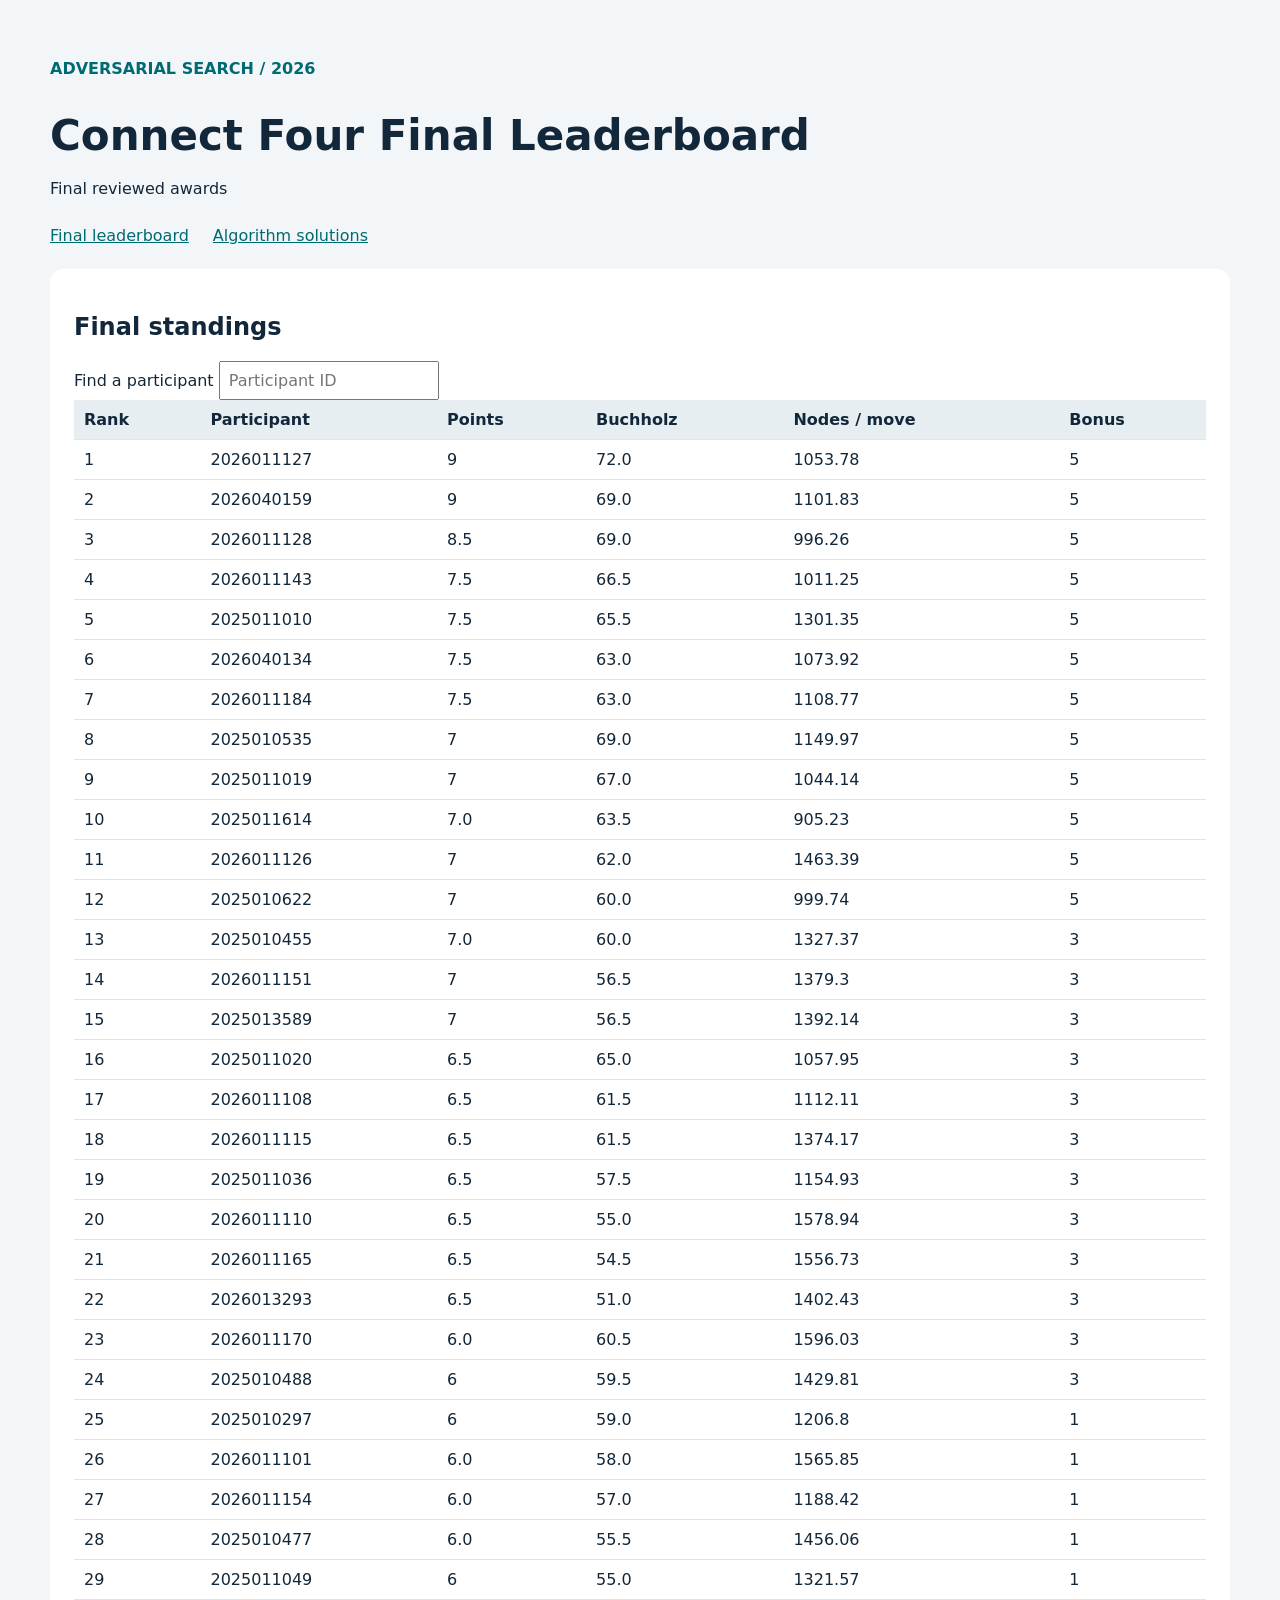
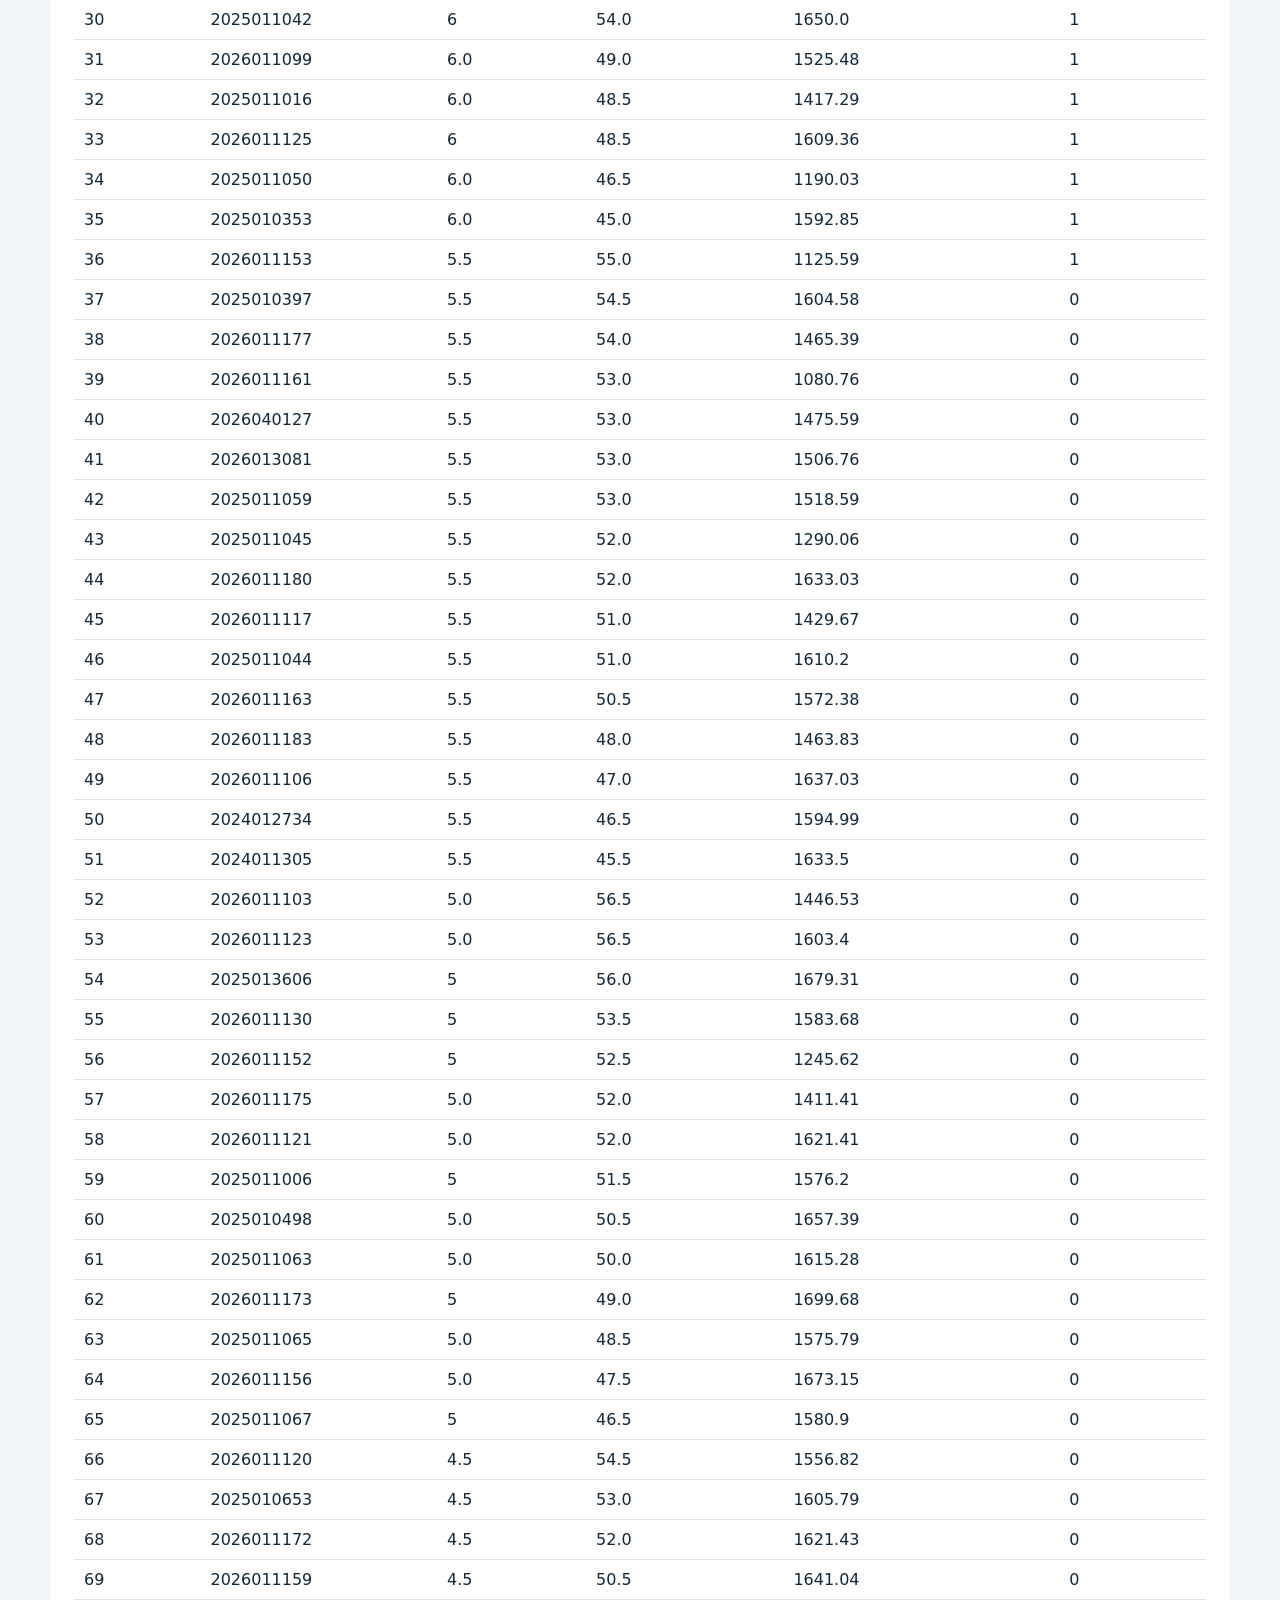
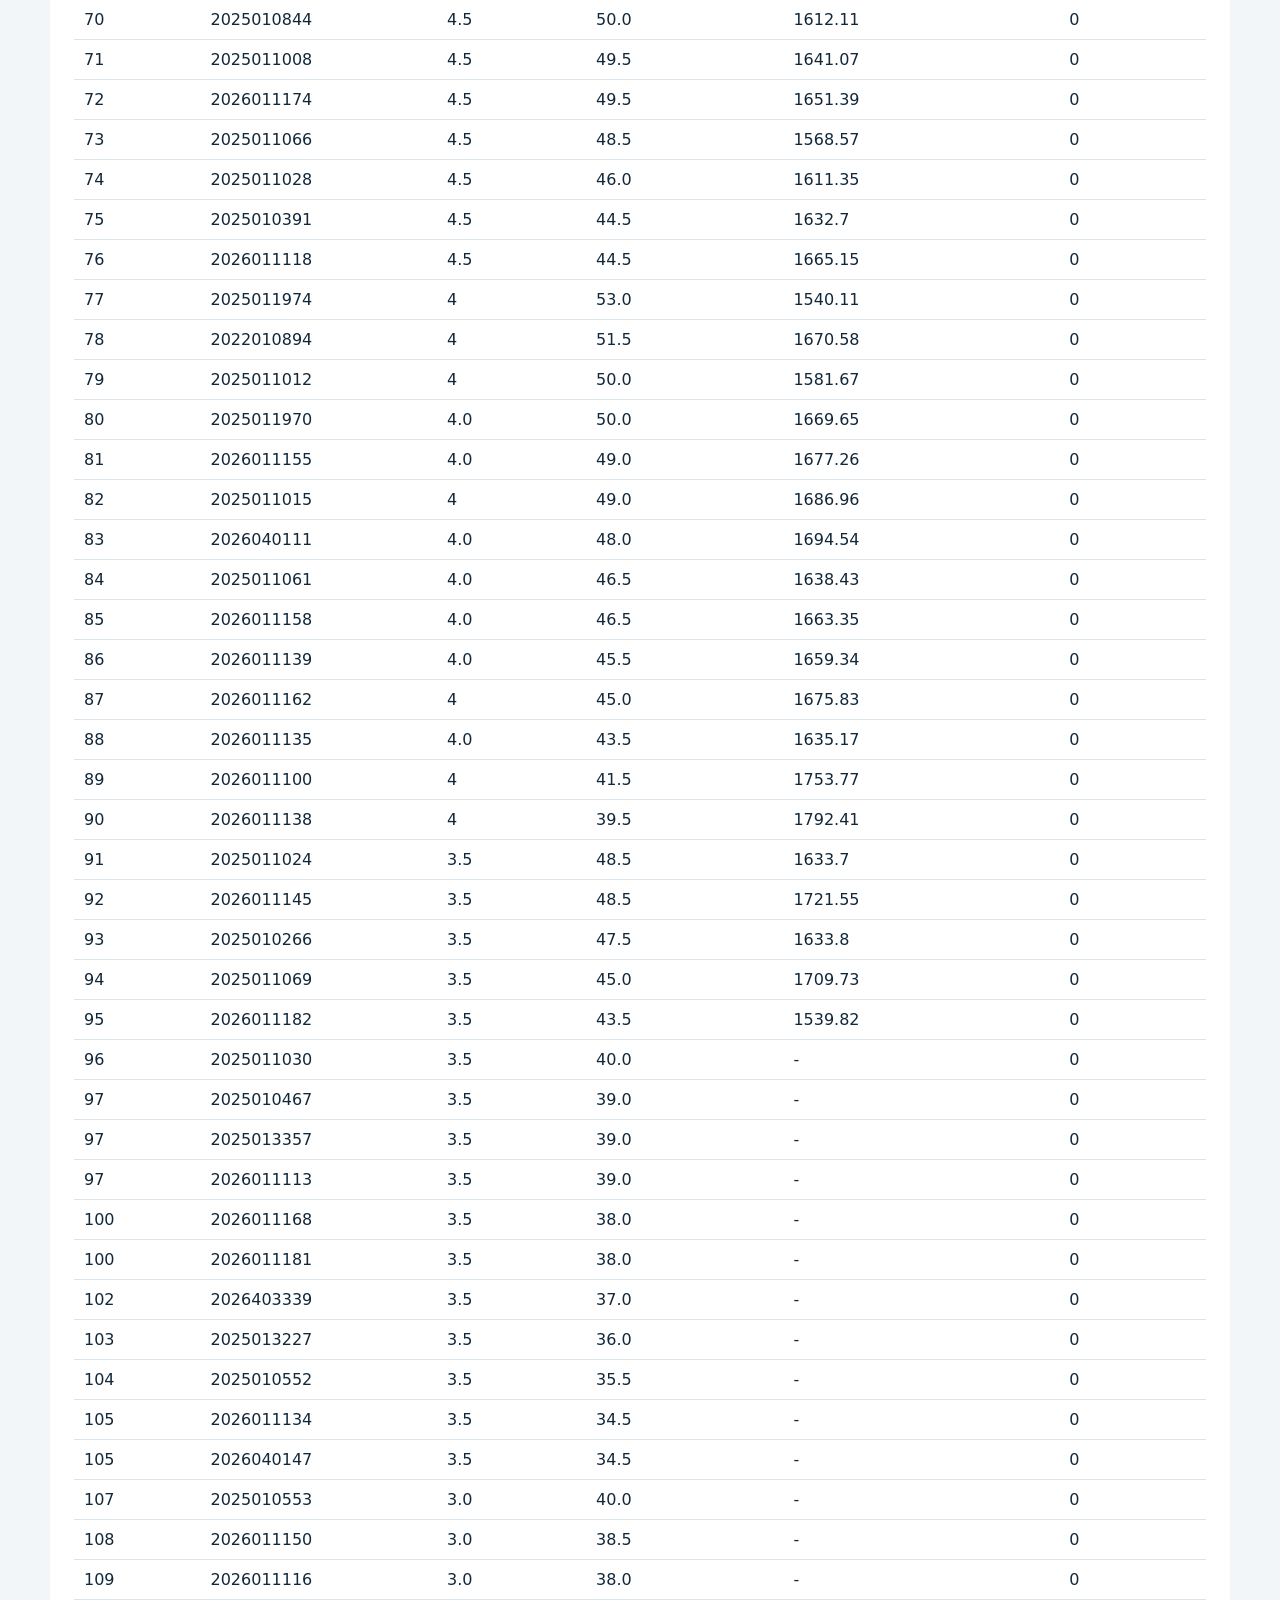
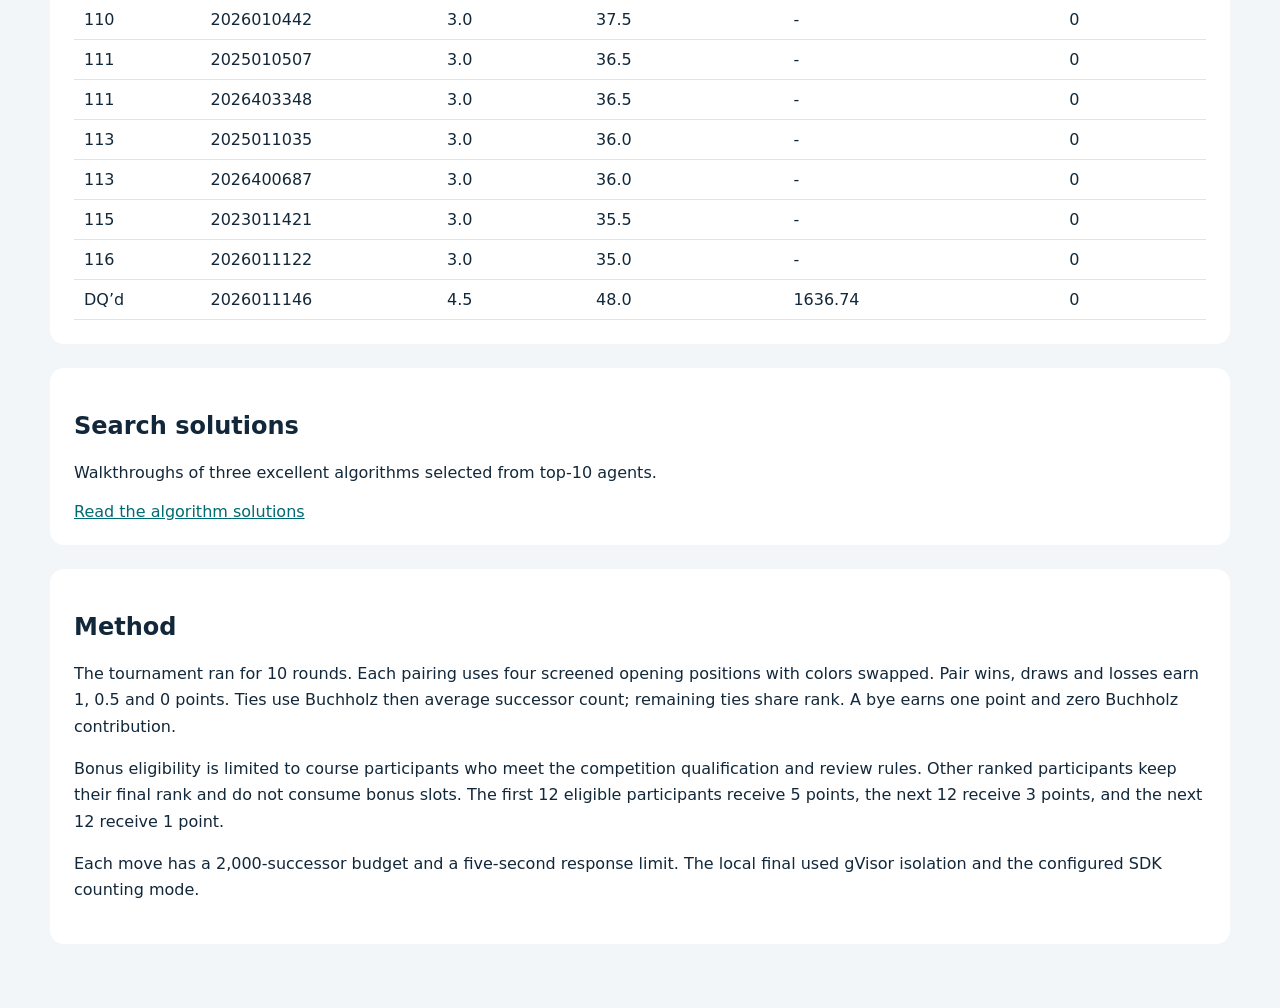
<file: index.html>
<!doctype html><html lang="en"><meta charset="utf-8"><meta name="viewport" content="width=device-width,initial-scale=1"><title>Connect Four · Final Leaderboard</title><link rel="stylesheet" href="style.css"><main><p class="tag">ADVERSARIAL SEARCH / 2026</p><h1>Connect Four Final Leaderboard</h1><p>Final reviewed awards</p><nav><a href="#leaderboard">Final leaderboard</a><a href="connect-four-algorithm-solutions.html">Algorithm solutions</a></nav><section class="card" id="leaderboard"><h2>Final standings</h2><label>Find a participant <input id="participant-filter" type="search" placeholder="Participant ID" autocomplete="off"></label><table><thead><tr><th>Rank</th><th>Participant</th><th>Points</th><th>Buchholz</th><th>Nodes / move</th><th>Bonus</th></tr></thead><tbody><tr><td>1</td><td>2026011127</td><td>9</td><td>72.0</td><td>1053.78</td><td>5</td></tr><tr><td>2</td><td>2026040159</td><td>9</td><td>69.0</td><td>1101.83</td><td>5</td></tr><tr><td>3</td><td>2026011128</td><td>8.5</td><td>69.0</td><td>996.26</td><td>5</td></tr><tr><td>4</td><td>2026011143</td><td>7.5</td><td>66.5</td><td>1011.25</td><td>5</td></tr><tr><td>5</td><td>2025011010</td><td>7.5</td><td>65.5</td><td>1301.35</td><td>5</td></tr><tr><td>6</td><td>2026040134</td><td>7.5</td><td>63.0</td><td>1073.92</td><td>5</td></tr><tr><td>7</td><td>2026011184</td><td>7.5</td><td>63.0</td><td>1108.77</td><td>5</td></tr><tr><td>8</td><td>2025010535</td><td>7</td><td>69.0</td><td>1149.97</td><td>5</td></tr><tr><td>9</td><td>2025011019</td><td>7</td><td>67.0</td><td>1044.14</td><td>5</td></tr><tr><td>10</td><td>2025011614</td><td>7.0</td><td>63.5</td><td>905.23</td><td>5</td></tr><tr><td>11</td><td>2026011126</td><td>7</td><td>62.0</td><td>1463.39</td><td>5</td></tr><tr><td>12</td><td>2025010622</td><td>7</td><td>60.0</td><td>999.74</td><td>5</td></tr><tr><td>13</td><td>2025010455</td><td>7.0</td><td>60.0</td><td>1327.37</td><td>3</td></tr><tr><td>14</td><td>2026011151</td><td>7</td><td>56.5</td><td>1379.3</td><td>3</td></tr><tr><td>15</td><td>2025013589</td><td>7</td><td>56.5</td><td>1392.14</td><td>3</td></tr><tr><td>16</td><td>2025011020</td><td>6.5</td><td>65.0</td><td>1057.95</td><td>3</td></tr><tr><td>17</td><td>2026011108</td><td>6.5</td><td>61.5</td><td>1112.11</td><td>3</td></tr><tr><td>18</td><td>2026011115</td><td>6.5</td><td>61.5</td><td>1374.17</td><td>3</td></tr><tr><td>19</td><td>2025011036</td><td>6.5</td><td>57.5</td><td>1154.93</td><td>3</td></tr><tr><td>20</td><td>2026011110</td><td>6.5</td><td>55.0</td><td>1578.94</td><td>3</td></tr><tr><td>21</td><td>2026011165</td><td>6.5</td><td>54.5</td><td>1556.73</td><td>3</td></tr><tr><td>22</td><td>2026013293</td><td>6.5</td><td>51.0</td><td>1402.43</td><td>3</td></tr><tr><td>23</td><td>2026011170</td><td>6.0</td><td>60.5</td><td>1596.03</td><td>3</td></tr><tr><td>24</td><td>2025010488</td><td>6</td><td>59.5</td><td>1429.81</td><td>3</td></tr><tr><td>25</td><td>2025010297</td><td>6</td><td>59.0</td><td>1206.8</td><td>1</td></tr><tr><td>26</td><td>2026011101</td><td>6.0</td><td>58.0</td><td>1565.85</td><td>1</td></tr><tr><td>27</td><td>2026011154</td><td>6.0</td><td>57.0</td><td>1188.42</td><td>1</td></tr><tr><td>28</td><td>2025010477</td><td>6.0</td><td>55.5</td><td>1456.06</td><td>1</td></tr><tr><td>29</td><td>2025011049</td><td>6</td><td>55.0</td><td>1321.57</td><td>1</td></tr><tr><td>30</td><td>2025011042</td><td>6</td><td>54.0</td><td>1650.0</td><td>1</td></tr><tr><td>31</td><td>2026011099</td><td>6.0</td><td>49.0</td><td>1525.48</td><td>1</td></tr><tr><td>32</td><td>2025011016</td><td>6.0</td><td>48.5</td><td>1417.29</td><td>1</td></tr><tr><td>33</td><td>2026011125</td><td>6</td><td>48.5</td><td>1609.36</td><td>1</td></tr><tr><td>34</td><td>2025011050</td><td>6.0</td><td>46.5</td><td>1190.03</td><td>1</td></tr><tr><td>35</td><td>2025010353</td><td>6.0</td><td>45.0</td><td>1592.85</td><td>1</td></tr><tr><td>36</td><td>2026011153</td><td>5.5</td><td>55.0</td><td>1125.59</td><td>1</td></tr><tr><td>37</td><td>2025010397</td><td>5.5</td><td>54.5</td><td>1604.58</td><td>0</td></tr><tr><td>38</td><td>2026011177</td><td>5.5</td><td>54.0</td><td>1465.39</td><td>0</td></tr><tr><td>39</td><td>2026011161</td><td>5.5</td><td>53.0</td><td>1080.76</td><td>0</td></tr><tr><td>40</td><td>2026040127</td><td>5.5</td><td>53.0</td><td>1475.59</td><td>0</td></tr><tr><td>41</td><td>2026013081</td><td>5.5</td><td>53.0</td><td>1506.76</td><td>0</td></tr><tr><td>42</td><td>2025011059</td><td>5.5</td><td>53.0</td><td>1518.59</td><td>0</td></tr><tr><td>43</td><td>2025011045</td><td>5.5</td><td>52.0</td><td>1290.06</td><td>0</td></tr><tr><td>44</td><td>2026011180</td><td>5.5</td><td>52.0</td><td>1633.03</td><td>0</td></tr><tr><td>45</td><td>2026011117</td><td>5.5</td><td>51.0</td><td>1429.67</td><td>0</td></tr><tr><td>46</td><td>2025011044</td><td>5.5</td><td>51.0</td><td>1610.2</td><td>0</td></tr><tr><td>47</td><td>2026011163</td><td>5.5</td><td>50.5</td><td>1572.38</td><td>0</td></tr><tr><td>48</td><td>2026011183</td><td>5.5</td><td>48.0</td><td>1463.83</td><td>0</td></tr><tr><td>49</td><td>2026011106</td><td>5.5</td><td>47.0</td><td>1637.03</td><td>0</td></tr><tr><td>50</td><td>2024012734</td><td>5.5</td><td>46.5</td><td>1594.99</td><td>0</td></tr><tr><td>51</td><td>2024011305</td><td>5.5</td><td>45.5</td><td>1633.5</td><td>0</td></tr><tr><td>52</td><td>2026011103</td><td>5.0</td><td>56.5</td><td>1446.53</td><td>0</td></tr><tr><td>53</td><td>2026011123</td><td>5.0</td><td>56.5</td><td>1603.4</td><td>0</td></tr><tr><td>54</td><td>2025013606</td><td>5</td><td>56.0</td><td>1679.31</td><td>0</td></tr><tr><td>55</td><td>2026011130</td><td>5</td><td>53.5</td><td>1583.68</td><td>0</td></tr><tr><td>56</td><td>2026011152</td><td>5</td><td>52.5</td><td>1245.62</td><td>0</td></tr><tr><td>57</td><td>2026011175</td><td>5.0</td><td>52.0</td><td>1411.41</td><td>0</td></tr><tr><td>58</td><td>2026011121</td><td>5.0</td><td>52.0</td><td>1621.41</td><td>0</td></tr><tr><td>59</td><td>2025011006</td><td>5</td><td>51.5</td><td>1576.2</td><td>0</td></tr><tr><td>60</td><td>2025010498</td><td>5.0</td><td>50.5</td><td>1657.39</td><td>0</td></tr><tr><td>61</td><td>2025011063</td><td>5.0</td><td>50.0</td><td>1615.28</td><td>0</td></tr><tr><td>62</td><td>2026011173</td><td>5</td><td>49.0</td><td>1699.68</td><td>0</td></tr><tr><td>63</td><td>2025011065</td><td>5.0</td><td>48.5</td><td>1575.79</td><td>0</td></tr><tr><td>64</td><td>2026011156</td><td>5.0</td><td>47.5</td><td>1673.15</td><td>0</td></tr><tr><td>65</td><td>2025011067</td><td>5</td><td>46.5</td><td>1580.9</td><td>0</td></tr><tr><td>66</td><td>2026011120</td><td>4.5</td><td>54.5</td><td>1556.82</td><td>0</td></tr><tr><td>67</td><td>2025010653</td><td>4.5</td><td>53.0</td><td>1605.79</td><td>0</td></tr><tr><td>68</td><td>2026011172</td><td>4.5</td><td>52.0</td><td>1621.43</td><td>0</td></tr><tr><td>69</td><td>2026011159</td><td>4.5</td><td>50.5</td><td>1641.04</td><td>0</td></tr><tr><td>70</td><td>2025010844</td><td>4.5</td><td>50.0</td><td>1612.11</td><td>0</td></tr><tr><td>71</td><td>2025011008</td><td>4.5</td><td>49.5</td><td>1641.07</td><td>0</td></tr><tr><td>72</td><td>2026011174</td><td>4.5</td><td>49.5</td><td>1651.39</td><td>0</td></tr><tr><td>73</td><td>2025011066</td><td>4.5</td><td>48.5</td><td>1568.57</td><td>0</td></tr><tr><td>74</td><td>2025011028</td><td>4.5</td><td>46.0</td><td>1611.35</td><td>0</td></tr><tr><td>75</td><td>2025010391</td><td>4.5</td><td>44.5</td><td>1632.7</td><td>0</td></tr><tr><td>76</td><td>2026011118</td><td>4.5</td><td>44.5</td><td>1665.15</td><td>0</td></tr><tr><td>77</td><td>2025011974</td><td>4</td><td>53.0</td><td>1540.11</td><td>0</td></tr><tr><td>78</td><td>2022010894</td><td>4</td><td>51.5</td><td>1670.58</td><td>0</td></tr><tr><td>79</td><td>2025011012</td><td>4</td><td>50.0</td><td>1581.67</td><td>0</td></tr><tr><td>80</td><td>2025011970</td><td>4.0</td><td>50.0</td><td>1669.65</td><td>0</td></tr><tr><td>81</td><td>2026011155</td><td>4.0</td><td>49.0</td><td>1677.26</td><td>0</td></tr><tr><td>82</td><td>2025011015</td><td>4</td><td>49.0</td><td>1686.96</td><td>0</td></tr><tr><td>83</td><td>2026040111</td><td>4.0</td><td>48.0</td><td>1694.54</td><td>0</td></tr><tr><td>84</td><td>2025011061</td><td>4.0</td><td>46.5</td><td>1638.43</td><td>0</td></tr><tr><td>85</td><td>2026011158</td><td>4.0</td><td>46.5</td><td>1663.35</td><td>0</td></tr><tr><td>86</td><td>2026011139</td><td>4.0</td><td>45.5</td><td>1659.34</td><td>0</td></tr><tr><td>87</td><td>2026011162</td><td>4</td><td>45.0</td><td>1675.83</td><td>0</td></tr><tr><td>88</td><td>2026011135</td><td>4.0</td><td>43.5</td><td>1635.17</td><td>0</td></tr><tr><td>89</td><td>2026011100</td><td>4</td><td>41.5</td><td>1753.77</td><td>0</td></tr><tr><td>90</td><td>2026011138</td><td>4</td><td>39.5</td><td>1792.41</td><td>0</td></tr><tr><td>91</td><td>2025011024</td><td>3.5</td><td>48.5</td><td>1633.7</td><td>0</td></tr><tr><td>92</td><td>2026011145</td><td>3.5</td><td>48.5</td><td>1721.55</td><td>0</td></tr><tr><td>93</td><td>2025010266</td><td>3.5</td><td>47.5</td><td>1633.8</td><td>0</td></tr><tr><td>94</td><td>2025011069</td><td>3.5</td><td>45.0</td><td>1709.73</td><td>0</td></tr><tr><td>95</td><td>2026011182</td><td>3.5</td><td>43.5</td><td>1539.82</td><td>0</td></tr><tr><td>96</td><td>2025011030</td><td>3.5</td><td>40.0</td><td>-</td><td>0</td></tr><tr><td>97</td><td>2025010467</td><td>3.5</td><td>39.0</td><td>-</td><td>0</td></tr><tr><td>97</td><td>2025013357</td><td>3.5</td><td>39.0</td><td>-</td><td>0</td></tr><tr><td>97</td><td>2026011113</td><td>3.5</td><td>39.0</td><td>-</td><td>0</td></tr><tr><td>100</td><td>2026011168</td><td>3.5</td><td>38.0</td><td>-</td><td>0</td></tr><tr><td>100</td><td>2026011181</td><td>3.5</td><td>38.0</td><td>-</td><td>0</td></tr><tr><td>102</td><td>2026403339</td><td>3.5</td><td>37.0</td><td>-</td><td>0</td></tr><tr><td>103</td><td>2025013227</td><td>3.5</td><td>36.0</td><td>-</td><td>0</td></tr><tr><td>104</td><td>2025010552</td><td>3.5</td><td>35.5</td><td>-</td><td>0</td></tr><tr><td>105</td><td>2026011134</td><td>3.5</td><td>34.5</td><td>-</td><td>0</td></tr><tr><td>105</td><td>2026040147</td><td>3.5</td><td>34.5</td><td>-</td><td>0</td></tr><tr><td>107</td><td>2025010553</td><td>3.0</td><td>40.0</td><td>-</td><td>0</td></tr><tr><td>108</td><td>2026011150</td><td>3.0</td><td>38.5</td><td>-</td><td>0</td></tr><tr><td>109</td><td>2026011116</td><td>3.0</td><td>38.0</td><td>-</td><td>0</td></tr><tr><td>110</td><td>2026010442</td><td>3.0</td><td>37.5</td><td>-</td><td>0</td></tr><tr><td>111</td><td>2025010507</td><td>3.0</td><td>36.5</td><td>-</td><td>0</td></tr><tr><td>111</td><td>2026403348</td><td>3.0</td><td>36.5</td><td>-</td><td>0</td></tr><tr><td>113</td><td>2025011035</td><td>3.0</td><td>36.0</td><td>-</td><td>0</td></tr><tr><td>113</td><td>2026400687</td><td>3.0</td><td>36.0</td><td>-</td><td>0</td></tr><tr><td>115</td><td>2023011421</td><td>3.0</td><td>35.5</td><td>-</td><td>0</td></tr><tr><td>116</td><td>2026011122</td><td>3.0</td><td>35.0</td><td>-</td><td>0</td></tr><tr><td>DQ’d</td><td>2026011146</td><td>4.5</td><td>48.0</td><td>1636.74</td><td>0</td></tr></tbody></table></section><section class="card" id="solution"><h2>Search solutions</h2><p>Walkthroughs of three excellent algorithms selected from top-10 agents.</p><a href="connect-four-algorithm-solutions.html">Read the algorithm solutions</a></section><section class="card"><h2>Method</h2><p>The tournament ran for 10 rounds. Each pairing uses four screened opening positions with colors swapped. Pair wins, draws and losses earn 1, 0.5 and 0 points. Ties use Buchholz then average successor count; remaining ties share rank. A bye earns one point and zero Buchholz contribution.</p><p>Bonus eligibility is limited to course participants who meet the competition qualification and review rules. Other ranked participants keep their final rank and do not consume bonus slots. The first 12 eligible participants receive 5 points, the next 12 receive 3 points, and the next 12 receive 1 point.</p><p>Each move has a 2,000-successor budget and a five-second response limit. The local final used gVisor isolation and the configured SDK counting mode.</p></section></main><script>document.querySelector('#participant-filter').addEventListener('input',event=>{const q=event.target.value.trim();for(const row of document.querySelectorAll('#leaderboard tbody tr'))row.hidden=!row.cells[1].textContent.includes(q);});</script></html>
</file>
<file: style.css>
body{font:16px system-ui;margin:0;color:#12283a;background:#f3f6f8}main{max-width:1180px;margin:auto;padding:40px 24px}h1{font-size:42px;margin-bottom:8px}nav a,a{color:#006a72}nav{display:flex;gap:24px;margin:24px 0}.card{background:white;padding:24px;border-radius:14px;margin:24px 0;overflow:auto}table{width:100%;border-collapse:collapse}th,td{text-align:left;padding:10px;border-bottom:1px solid #dce5ea}th{background:#e6eef2}pre{background:#152d3e;color:#eef8ff;padding:24px;overflow:auto}svg{max-width:100%;height:auto}p,li{line-height:1.65}.tag{color:#006a72;font-weight:700}button,select,input{font:inherit;padding:8px}
</file>
